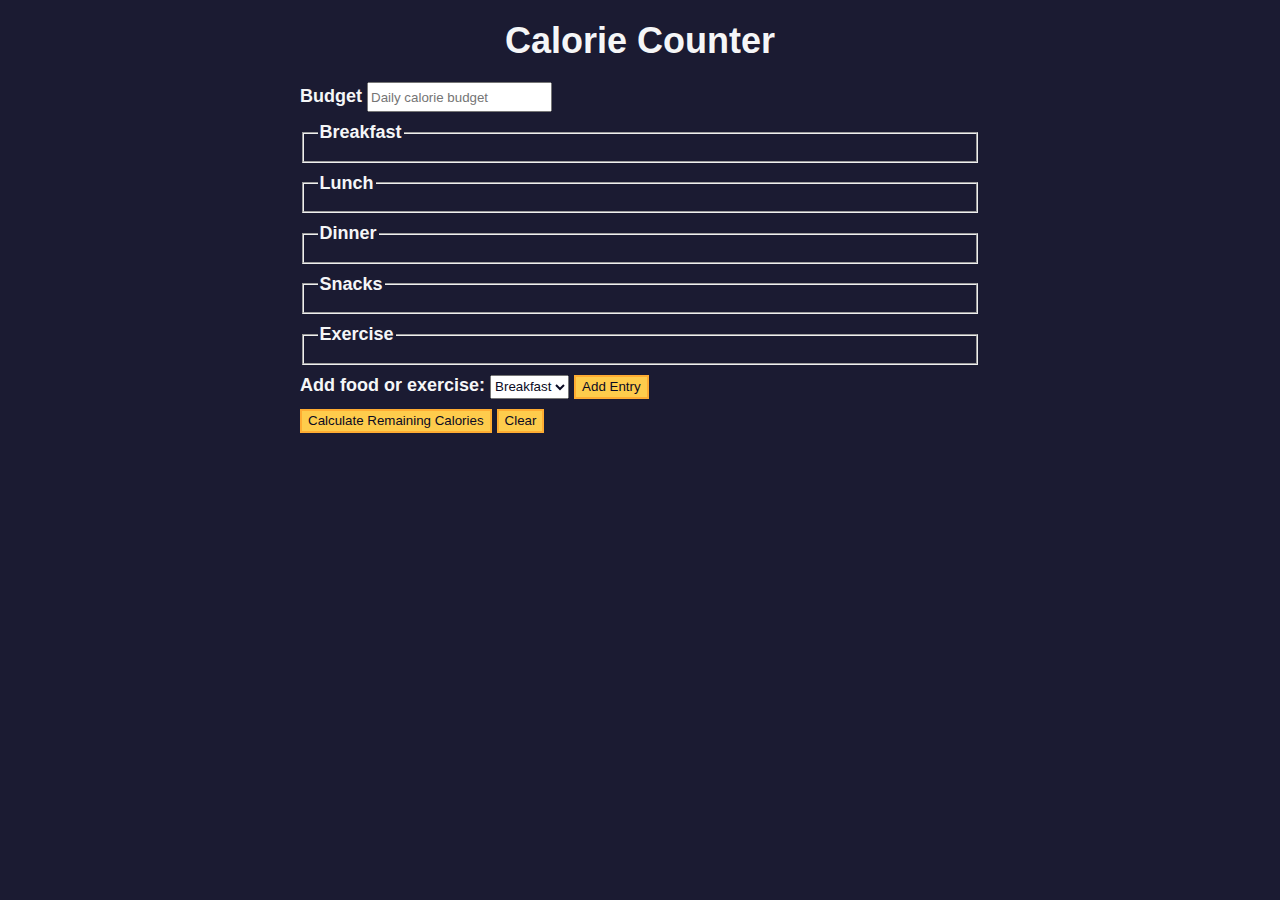
<file: CalorieCounter/index.html>
<!DOCTYPE html>
<html lang="en">
  <head>
    <meta charset="utf-8" />
    <meta name="viewport" content="width=device-width, initial-scale=1.0" />
    <link rel="stylesheet" href="styles.css" />
    <title>Calorie Counter</title>
  </head>
  <body>
    <main>
      <h1>Calorie Counter</h1>
      <div class="container">
        <form action="" id="calorie-counter">
            <label for="budget">Budget</label>
            <input id="budget" type="number" min="0" placeholder="Daily calorie budget" required>
            <fieldset id="breakfast">
                <legend>Breakfast</legend>
                <div class="input-container"></div>
            </fieldset>
            <fieldset id="lunch">
                <legend>Lunch</legend>
                <div class="input-container"></div>
            </fieldset>
            <fieldset id="dinner">
                <legend>Dinner</legend>
                <div class="input-container"></div>
            </fieldset>
            <fieldset id="snacks">
                <legend>Snacks</legend>
                <div class="input-container"></div>
            </fieldset>
            <fieldset id="exercise">
                <legend>Exercise</legend>
                <div class="input-container"></div>
            </fieldset>
            <div class="controls">
                <span>
                    <label for="entry-dropdown">Add food or exercise:</label>
                    <select name="options" id="entry-dropdown">
                        <option value="breakfast" selected>Breakfast</option>
                        <option value="lunch">Lunch</option>
                        <option value="dinner">Dinner</option>
                        <option value="snacks" >Snacks</option>
                        <option value="exercise">Exercise</option>

                    </select>
                    <button id="add-entry" type="button">Add Entry</button>
                </span>
            </div>
            <div>
                <button type="submit">Calculate Remaining Calories</button>
                <button type="button" id="clear">Clear</button>
            </div>
            <div id="output" class="output hide"></div>
        </form>
      </div>
</main>
<script src="script.js"></script>
</body>
</html>
</file>
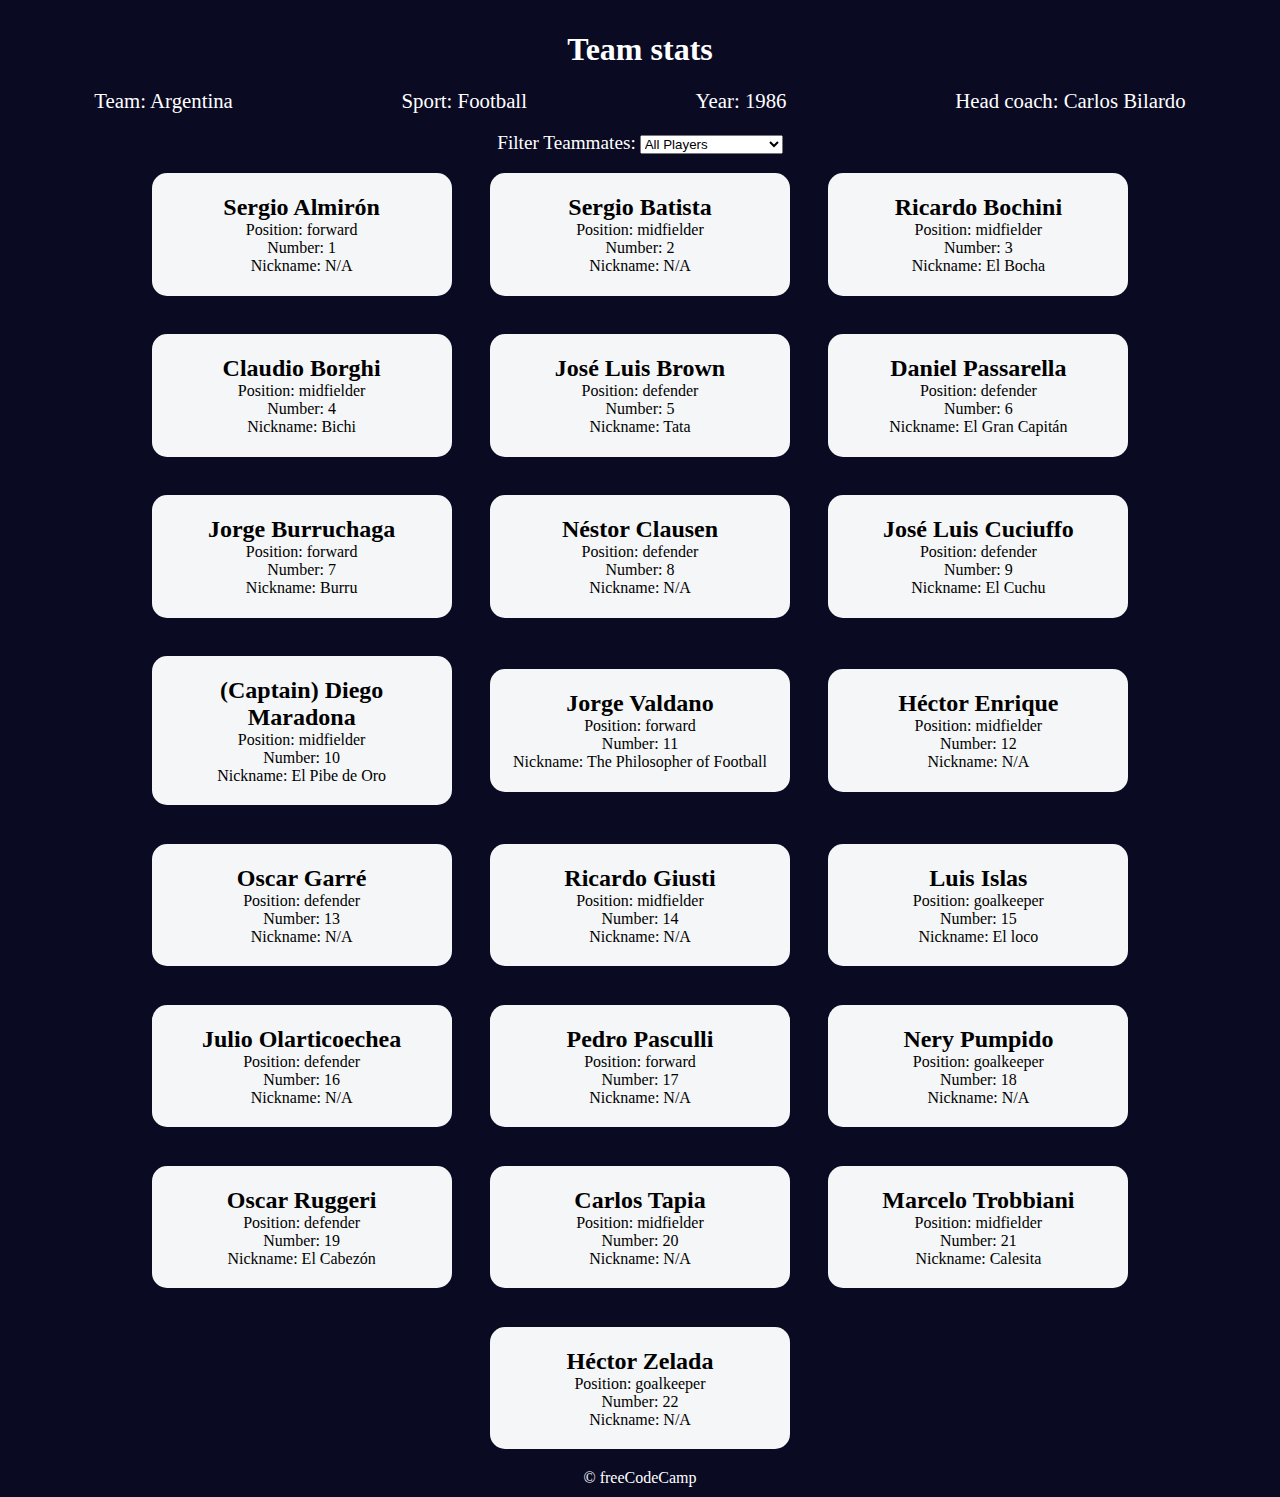
<file: FootballTeamCard/index.html>
<!DOCTYPE html>
<html lang="en">
  <head>
    <meta charset="UTF-8" />
    <meta http-equiv="X-UA-Compatible" content="IE=edge" />
    <meta name="viewport" content="width=device-width, initial-scale=1.0" />
    <title>
      Learn Modern JavaScript methods by building football team cards
    </title>
    <link rel="stylesheet" href="style.css" />
  </head>
  <body>
    <h1 class="title">Team stats</h1>
    <main>
      <div class="team-stats">
        <p>Team: <span id="team"></span></p>
        <p>Sport: <span id="sport"></span></p>
        <p>Year: <span id="year"></span></p>
        <p>Head coach: <span id="head-coach"></span></p>
      </div>
      <label class="options-label" for="players">Filter Teammates:</label>
      <select name="players" id="players">
        <option value="all">All Players</option>
        <option value="nickname">Nicknames</option>
        <option value="forward">Position Forward</option>
        <option value="midfielder">Position Midfielder</option>
        <option value="defender">Position Defender</option>
        <option value="goalkeeper">Position Goalkeeper</option>
      </select>
      <div class="cards" id="player-cards">
        <div class="player-card">
          <h2>Sergio Almirón</h2>
          <p>Position: forward</p>
          <p>Number: 1</p>
          <p>Nickname: N/A</p>
        </div>
        <div class="player-card">
          <h2>Sergio Batista</h2>
          <p>Position: midfielder</p>
          <p>Number: 2</p>
          <p>Nickname: N/A</p>
        </div>
        <div class="player-card">
          <h2>Ricardo Bochini</h2>
          <p>Position: midfielder</p>
          <p>Number: 3</p>
          <p>Nickname: El Bocha</p>
        </div>
        <div class="player-card">
          <h2>Claudio Borghi</h2>
          <p>Position: midfielder</p>
          <p>Number: 4</p>
          <p>Nickname: Bichi</p>
        </div>
        <div class="player-card">
          <h2>José Luis Brown</h2>
          <p>Position: defender</p>
          <p>Number: 5</p>
          <p>Nickname: Tata</p>
        </div>
        <div class="player-card">
          <h2>Daniel Passarella</h2>
          <p>Position: defender</p>
          <p>Number: 6</p>
          <p>Nickname: El Gran Capitán</p>
        </div>
        <div class="player-card">
          <h2>Jorge Burruchaga</h2>
          <p>Position: forward</p>
          <p>Number: 7</p>
          <p>Nickname: Burru</p>
        </div>
        <div class="player-card">
          <h2>Néstor Clausen</h2>
          <p>Position: defender</p>
          <p>Number: 8</p>
          <p>Nickname: N/A</p>
        </div>
        <div class="player-card">
          <h2>José Luis Cuciuffo</h2>
          <p>Position: defender</p>
          <p>Number: 9</p>
          <p>Nickname: El Cuchu</p>
        </div>
        <div class="player-card">
          <h2>(Captain) Diego Maradona</h2>
          <p>Position: midfielder</p>
          <p>Number: 10</p>
          <p>Nickname: El Pibe de Oro</p>
        </div>
        <div class="player-card">
          <h2>Jorge Valdano</h2>
          <p>Position: forward</p>
          <p>Number: 11</p>
          <p>Nickname: The Philosopher of Football</p>
        </div>
        <div class="player-card">
          <h2>Héctor Enrique</h2>
          <p>Position: midfielder</p>
          <p>Number: 12</p>
          <p>Nickname: N/A</p>
        </div>
        <div class="player-card">
          <h2>Oscar Garré</h2>
          <p>Position: defender</p>
          <p>Number: 13</p>
          <p>Nickname: N/A</p>
        </div>
        <div class="player-card">
          <h2>Ricardo Giusti</h2>
          <p>Position: midfielder</p>
          <p>Number: 14</p>
          <p>Nickname: N/A</p>
        </div>
        <div class="player-card">
          <h2>Luis Islas</h2>
          <p>Position: goalkeeper</p>
          <p>Number: 15</p>
          <p>Nickname: El loco</p>
        </div>
        <div class="player-card">
          <h2>Julio Olarticoechea</h2>
          <p>Position: defender</p>
          <p>Number: 16</p>
          <p>Nickname: N/A</p>
        </div>
        <div class="player-card">
          <h2>Pedro Pasculli</h2>
          <p>Position: forward</p>
          <p>Number: 17</p>
          <p>Nickname: N/A</p>
        </div>
        <div class="player-card">
          <h2>Nery Pumpido</h2>
          <p>Position: goalkeeper</p>
          <p>Number: 18</p>
          <p>Nickname: N/A</p>
        </div>
        <div class="player-card">
          <h2>Oscar Ruggeri</h2>
          <p>Position: defender</p>
          <p>Number: 19</p>
          <p>Nickname: El Cabezón</p>
        </div>
        <div class="player-card">
          <h2>Carlos Tapia</h2>
          <p>Position: midfielder</p>
          <p>Number: 20</p>
          <p>Nickname: N/A</p>
        </div>
        <div class="player-card">
          <h2>Marcelo Trobbiani</h2>
          <p>Position: midfielder</p>
          <p>Number: 21</p>
          <p>Nickname: Calesita</p>
        </div>
        <div class="player-card">
          <h2>Héctor Zelada</h2>
          <p>Position: goalkeeper</p>
          <p>Number: 22</p>
          <p>Nickname: N/A</p>
        </div>
      </div>
    </main>
    <footer>&copy; freeCodeCamp</footer>
    <script src="./script.js"></script>
  </body>
</html>
</file>
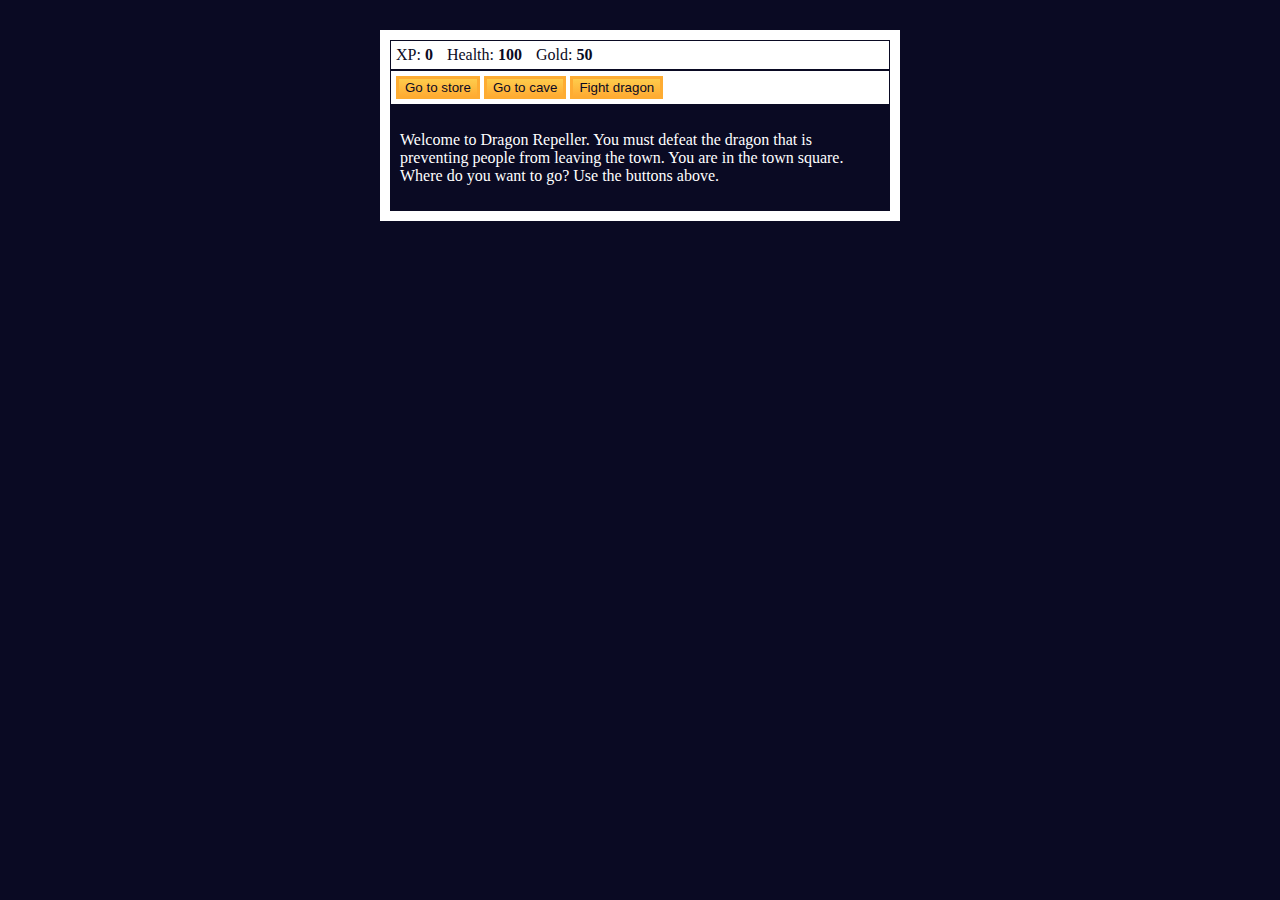
<file: RolePlayingGame/index.html>
<!DOCTYPE html>
<html lang="en">
<head>
    <meta charset="UTF-8">
    <meta name="viewport" content="width=device-width, initial-scale=1.0">
    <title>RPG - Dragon Repeller</title>
    <link rel="stylesheet" href="style.css">
    
</head>
<body>
    <div id="game">
        <div id="stats">
            <span class="stat">XP: <strong><span id="xpText">0</span></strong></span>
            <span class="stat">Health: <strong><span id="healthText">100</span></strong></span>
            <span class="stat">Gold: <strong><span id="goldText">50</span></strong></span>
        </div>
        <div id="controls">
            <button id="button1">Go to store</button>
            <button id="button2">Go to cave</button>
            <button id="button3">Fight dragon</button>
        </div>
        <div id="monsterStats">
            <span class="stat">Monster Name: <strong><span id="monsterName"></span></strong></span>
            <span class="stat">Health: <strong><span id="monsterHealth"></span></strong></span>
        </div>
        <div id="text">
            <p>
                Welcome to Dragon Repeller. You must defeat the dragon that is preventing people from leaving the town. You are in the town square. Where do you want to go? Use the buttons above.
            </p>
        </div>
    </div>

    <script src="./script.js"></script>
    
</body>
</html>
</file>
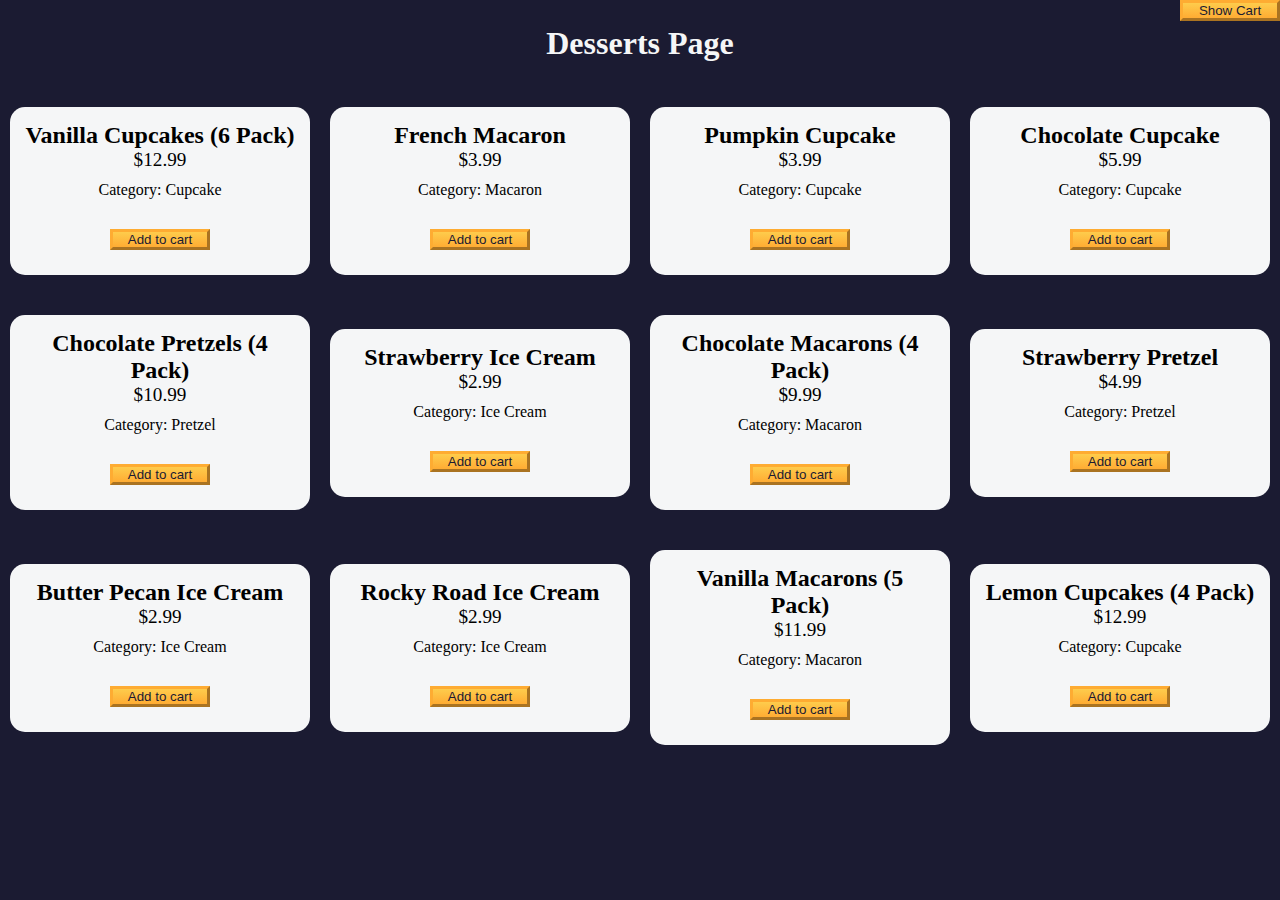
<file: ShoppingCart/index.html>
<!DOCTYPE html>
<html lang="en">
  <head>
    <meta charset="UTF-8" />
    <meta http-equiv="X-UA-Compatible" content="IE=edge" />
    <meta name="viewport" content="width=device-width, initial-scale=1.0" />
    <title>freeCodeCamp Shopping Cart</title>
    <link rel="stylesheet" href="./styles.css" />
  </head>
  <body>
    <header>
      <h1 class="title">Desserts Page</h1>
    </header>
    <main>
      <button id="cart-btn" type="button" class="btn">
        <span id="show-hide-cart">Show</span> Cart
      </button>
      <div id="cart-container">
        <button class="btn" id="clear-cart-btn">Clear Cart</button>
        <div id="products-container"></div>
        <p>Total number of items: <span id="total-items">0</span></p>
        <p>Subtotal: <span id="subtotal">$0</span></p>
        <p>Taxes: <span id="taxes">$0</span></p>
        <p>Total: <span id="total">$0</span></p>
      </div>
      <div id="dessert-card-container"></div>
    </main>
    <script src="./script.js"></script>
  </body>
</html>
</file>
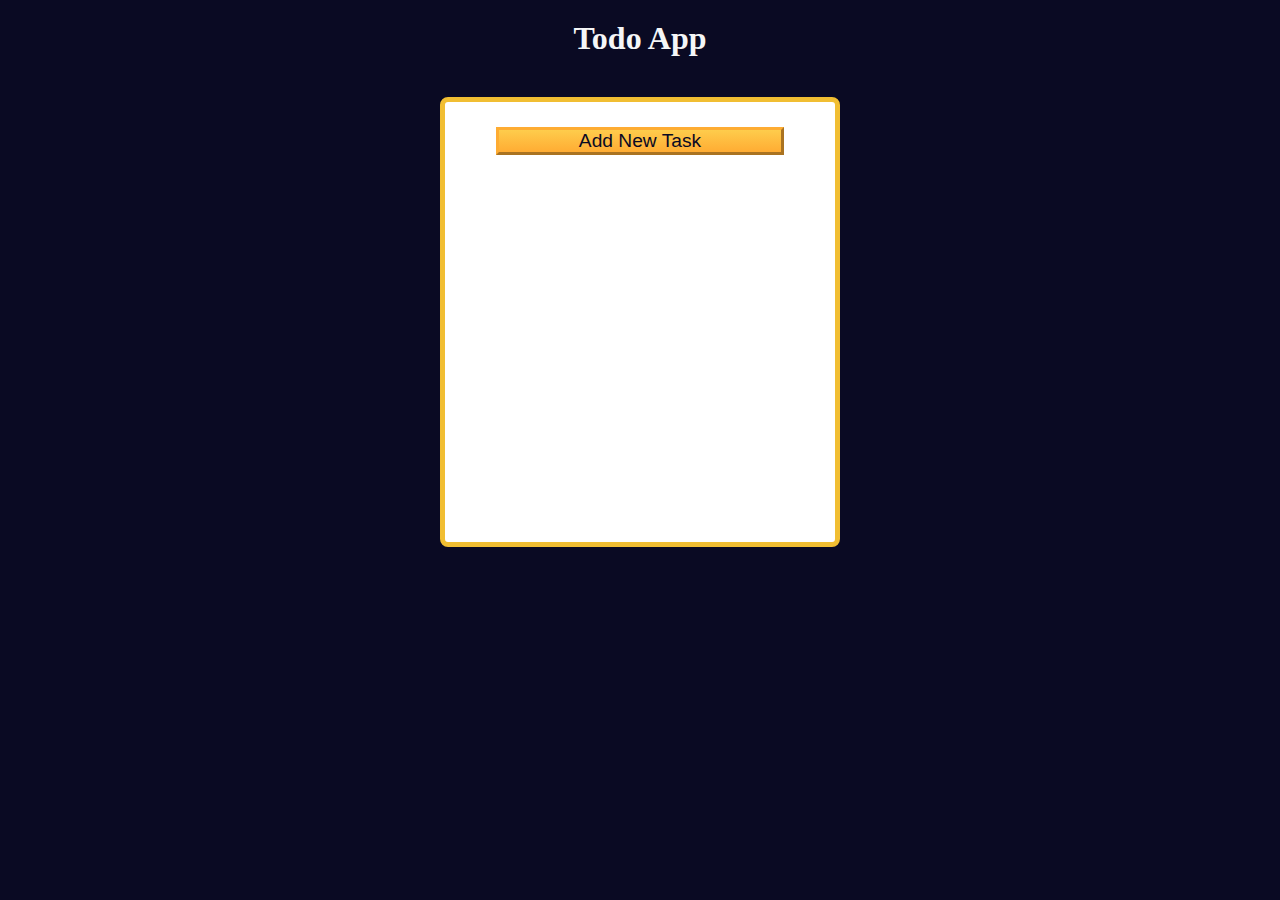
<file: ToDoApp/index.html>
<!DOCTYPE html>
<html lang="en">

<head>
  <meta charset="UTF-8" />
  <meta http-equiv="X-UA-Compatible" content="IE=edge" />
  <meta name="viewport" content="width=device-width, initial-scale=1.0" />
  <title>Learn localStorage by Building a Todo App</title>
  <link rel="stylesheet" href="styles.css" />
</head>

<body>
  <main>
    <h1>Todo App</h1>
    <div class="todo-app">
      <button id="open-task-form-btn" class="btn large-btn">
        Add New Task
      </button>
      <form class="task-form hidden" id="task-form">
        <div class="task-form-header">
          <button id="close-task-form-btn" class="close-task-form-btn" type="button" aria-label="close">
            <svg class="close-icon" xmlns="http://www.w3.org/2000/svg" viewBox="0 0 48 48" width="48px" height="48px"><path fill="#F44336" d="M21.5 4.5H26.501V43.5H21.5z" transform="rotate(45.001 24 24)" /><path fill="#F44336" d="M21.5 4.5H26.5V43.501H21.5z" transform="rotate(135.008 24 24)" /></svg>
          </button>
        </div>
        <div class="task-form-body">
          <label class="task-form-label" for="title-input">Title</label>
          <input required type="text" class="form-control" id="title-input" value="" />
          <label class="task-form-label" for="date-input">Date</label>
          <input type="date" class="form-control" id="date-input" value="" />
          <label class="task-form-label" for="description-input">Description</label>
          <textarea class="form-control" id="description-input" cols="30" rows="5"></textarea>
        </div>
        <div class="task-form-footer">
          <button id="add-or-update-task-btn" class="btn large-btn" type="submit">
            Add Task
          </button>
        </div>
      </form>
      <dialog id="confirm-close-dialog">
        <form method="dialog">
          <p class="discard-message-text">Discard unsaved changes?</p>
          <div class="confirm-close-dialog-btn-container">
            <button id="cancel-btn" class="btn">
              Cancel
            </button>
            <button id="discard-btn" class="btn">
              Discard
            </button>
          </div>
        </form>
      </dialog>
      <div id="tasks-container"></div>
    </div>
  </main>
  <script src="script.js"></script>
</body>

</html>
</file>
<file: CalorieCounter/styles.css>
:root {
    --light-grey: #f5f6f7;
    --dark-blue: #0a0a23;
    --fcc-blue: #1b1b32;
    --light-yellow: #fecc4c;
    --dark-yellow: #feac32;
    --light-pink: #ffadad;
    --dark-red: #850000;
    --light-green: #acd157;
  }
  
  body {
    font-family: "Lato", Helvetica, Arial, sans-serif;
    font-size: 18px;
    background-color: var(--fcc-blue);
    color: var(--light-grey);
  }
  
  h1 {
    text-align: center;
  }
  
  .container {
    width: 90%;
    max-width: 680px;
  }
  
  h1,
  .container,
  .output {
    margin: 20px auto;
  }
  
  label,
  legend {
    font-weight: bold;
  }
  
  .input-container {
    display: flex;
    flex-direction: column;
  }
  
  button {
    cursor: pointer;
    text-decoration: none;
    background-color: var(--light-yellow);
    border: 2px solid var(--dark-yellow);
  }
  
  button,
  input,
  select {
    min-height: 24px;
    color: var(--dark-blue);
  }
  
  fieldset,
  label,
  button,
  input,
  select {
    margin-bottom: 10px;
  }
  
  .output {
    border: 2px solid var(--light-grey);
    padding: 10px;
    text-align: center;
  }
  
  .hide {
    display: none;
  }
  
  .output span {
    font-weight: bold;
    font-size: 1.2em;
  }
  
  .surplus {
    color: var(--light-pink);
  }
  
  .deficit {
    color: var(--light-green);
  }
</file>
<file: FootballTeamCard/style.css>
*,
*::before,
*::after {
  box-sizing: border-box;
  margin: 0;
  padding: 0;
}

:root {
  --dark-grey: #0a0a23;
  --light-grey: #f5f6f7;
  --white: #ffffff;
  --black: #000;
}

body {
  background-color: var(--dark-grey);
  text-align: center;
  padding: 10px;
}

.title,
.options-label,
.team-stats,
footer {
  color: var(--white);
}

.title {
  margin: 1.3rem 0;
}

.team-stats {
  display: flex;
  justify-content: space-around;
  flex-wrap: wrap;
  font-size: 1.3rem;
  margin: 1.2rem 0;
}

.options-label {
  font-size: 1.2rem;
}

.cards {
  display: flex;
  flex-wrap: wrap;
  justify-content: center;
  align-items: center;
}

.player-card {
  background-color: var(--light-grey);
  padding: 1.3rem;
  margin: 1.2rem;
  width: 300px;
  border-radius: 15px;
}

@media (max-width: 768px) {
  .team-stats {
    flex-direction: column;
  }
}
</file>
<file: RolePlayingGame/style.css>
body {
    background-color: #0a0a23;
}

#text{
    background-color: #0a0a23;
    color:#ffffff;
    padding: 10px;
}

#game{
    max-width: 500px;
    max-height: 400px;
    background-color: #ffffff;
    color: #ffffff;
    margin: 30px auto 0px;
    padding: 10px;
}

#controls, #stats{
    border: 1px solid #0a0a23;
    color: #0a0a23;
    padding: 5px;
}

#monsterStats{
    border: 1px solid #0a0a23;
    color: #ffffff;
    padding: 5px;
    background-color: #c70d0d;
    display: none;
}

.stat{
    padding-right: 10px;
}

button{
    cursor: pointer;
    color: #0a0a23;
    background-color: #feac32;
    background-image: linear-gradient(#fecc4c, #ffac33);
    border: 3px solid #feac32;

}
</file>
<file: ShoppingCart/styles.css>
*,
*::before,
*::after {
  margin: 0;
  padding: 0;
  box-sizing: border-box;
}

:root {
  --dark-grey: #1b1b32;
  --light-grey: #f5f6f7;
  --black: #000;
  --white: #fff;
  --grey: #3b3b4f;
  --golden-yellow: #fecc4c;
  --yellow: #ffcc4c;
  --gold: #feac32;
  --orange: #ffac33;
  --dark-orange: #f89808;
}

body {
  background-color: var(--dark-grey);
}

.title {
  color: var(--light-grey);
  text-align: center;
  margin: 25px 0;
}

#dessert-card-container {
  display: flex;
  flex-direction: column;
  flex-wrap: wrap;
  align-items: center;
}

.dessert-card {
  background-color: var(--light-grey);
  padding: 15px;
  text-align: center;
  border-radius: 15px;
  margin: 20px 10px;
}

.dessert-price {
  font-size: 1.2rem;
}

.btn {
  display: block;
  cursor: pointer;
  width: 100px;
  color: var(--dark-grey);
  background-color: var(--gold);
  background-image: linear-gradient(var(--golden-yellow), var(--orange));
  border-color: var(--gold);
  border-width: 3px;
}

.btn:hover {
  background-image: linear-gradient(var(--yellow), var(--dark-orange));
}

#cart-btn {
  position: absolute;
  top: 0;
  right: 0;
}

.add-to-cart-btn {
  margin: 30px auto 10px;
}

#cart-container {
  display: none;
  position: absolute;
  top: 60px;
  right: 0;
  background-color: var(--light-grey);
  width: 200px;
  height: 400px;
  border: 8px double var(--black);
  border-radius: 15px;
  text-align: center;
  font-size: 1.2rem;
  overflow-y: scroll;
}

.product {
  margin: 25px 0;
}

.product-count {
  display: inline-block;
  margin-right: 10px;
}

.product-category {
  margin: 10px 0;
}

@media (min-width: 768px) {
  #dessert-card-container {
    flex-direction: row;
  }

  .dessert-card {
    flex: 1 0 21%;
  }

  #cart-container {
    width: 300px;
  }
}
</file>
<file: ToDoApp/styles.css>
:root {
    --white: #fff;
    --light-grey: #f5f6f7;
    --dark-grey: #0a0a23;
    --yellow: #f1be32;
    --golden-yellow: #feac32;
  }
  
  *,
  *::before,
  *::after {
    margin: 0;
    padding: 0;
    box-sizing: border-box;
  }
  
  body {
    background-color: var(--dark-grey);
  }
  
  main {
    display: flex;
    flex-direction: column;
    justify-content: center;
    align-items: center;
  }
  
  h1 {
    color: var(--light-grey);
    margin: 20px 0 40px 0;
  }
  
  .todo-app {
    background-color: var(--white);
    width: 300px;
    height: 350px;
    border: 5px solid var(--yellow);
    border-radius: 8px;
    padding: 15px;
    position: relative;
    display: flex;
    flex-direction: column;
    gap: 10px;
  }
  
  .btn {
    cursor: pointer;
    width: 100px;
    margin: 10px;
    color: var(--dark-grey);
    background-color: var(--golden-yellow);
    background-image: linear-gradient(#fecc4c, #ffac33);
    border-color: var(--golden-yellow);
    border-width: 3px;
  }
  
  .btn:hover {
    background-image: linear-gradient(#ffcc4c, #f89808);
  }
  
  .large-btn {
    width: 80%;
    font-size: 1.2rem;
    align-self: center;
    justify-self: center;
  }
  
  .close-task-form-btn {
    background: none;
    border: none;
    cursor: pointer;
  }
  
  .close-icon {
    width: 20px;
    height: 20px;
  }
  
  .task-form {
    display: flex;
    position: absolute;
    top: 50%;
    left: 50%;
    transform: translate(-50%, -50%);
    background-color: var(--white);
    border-radius: 5px;
    padding: 15px;
    width: 300px;
    height: 350px;
    flex-direction: column;
    justify-content: space-between;
    overflow: auto;
  }
  
  .task-form-header {
    display: flex;
    justify-content: flex-end;
  }
  
  .task-form-body {
    display: flex;
    flex-direction: column;
    justify-content: space-around;
  }
  
  .task-form-footer {
    display: flex;
    justify-content: center;
  }
  
  .task-form-label,
  #title-input,
  #date-input,
  #description-input {
    display: block;
  }
  
  .task-form-label {
    margin-bottom: 5px;
    font-size: 1.3rem;
    font-weight: bold;
  }
  
  #title-input,
  #date-input,
  #description-input {
    width: 100%;
    margin-bottom: 10px;
    padding: 2px;
  }
  
  #confirm-close-dialog {
    padding: 10px;
    margin: 10px auto;
    border-radius: 15px;
  }
  
  .confirm-close-dialog-btn-container {
    display: flex;
    justify-content: center;
    margin-top: 10px;
  }
  
  .discard-message-text {
    font-weight: bold;
    font-size: 1.5rem;
  }
  
  #tasks-container {
    height: 100%;
    overflow-y: auto;
  }
  
  .task {
    margin: 5px 0;
  }
  
  .hidden {
    display: none;
  }
  
  @media (min-width: 576px) {
    .todo-app,
    .task-form {
      width: 400px;
      height: 450px;
    }
  
    .task-form-label {
      font-size: 1.5rem;
    }
  
    #title-input,
    #date-input {
      height: 2rem;
    }
  
    #title-input,
    #date-input,
    #description-input {
      padding: 5px;
      margin-bottom: 20px;
    }
  }
</file>
